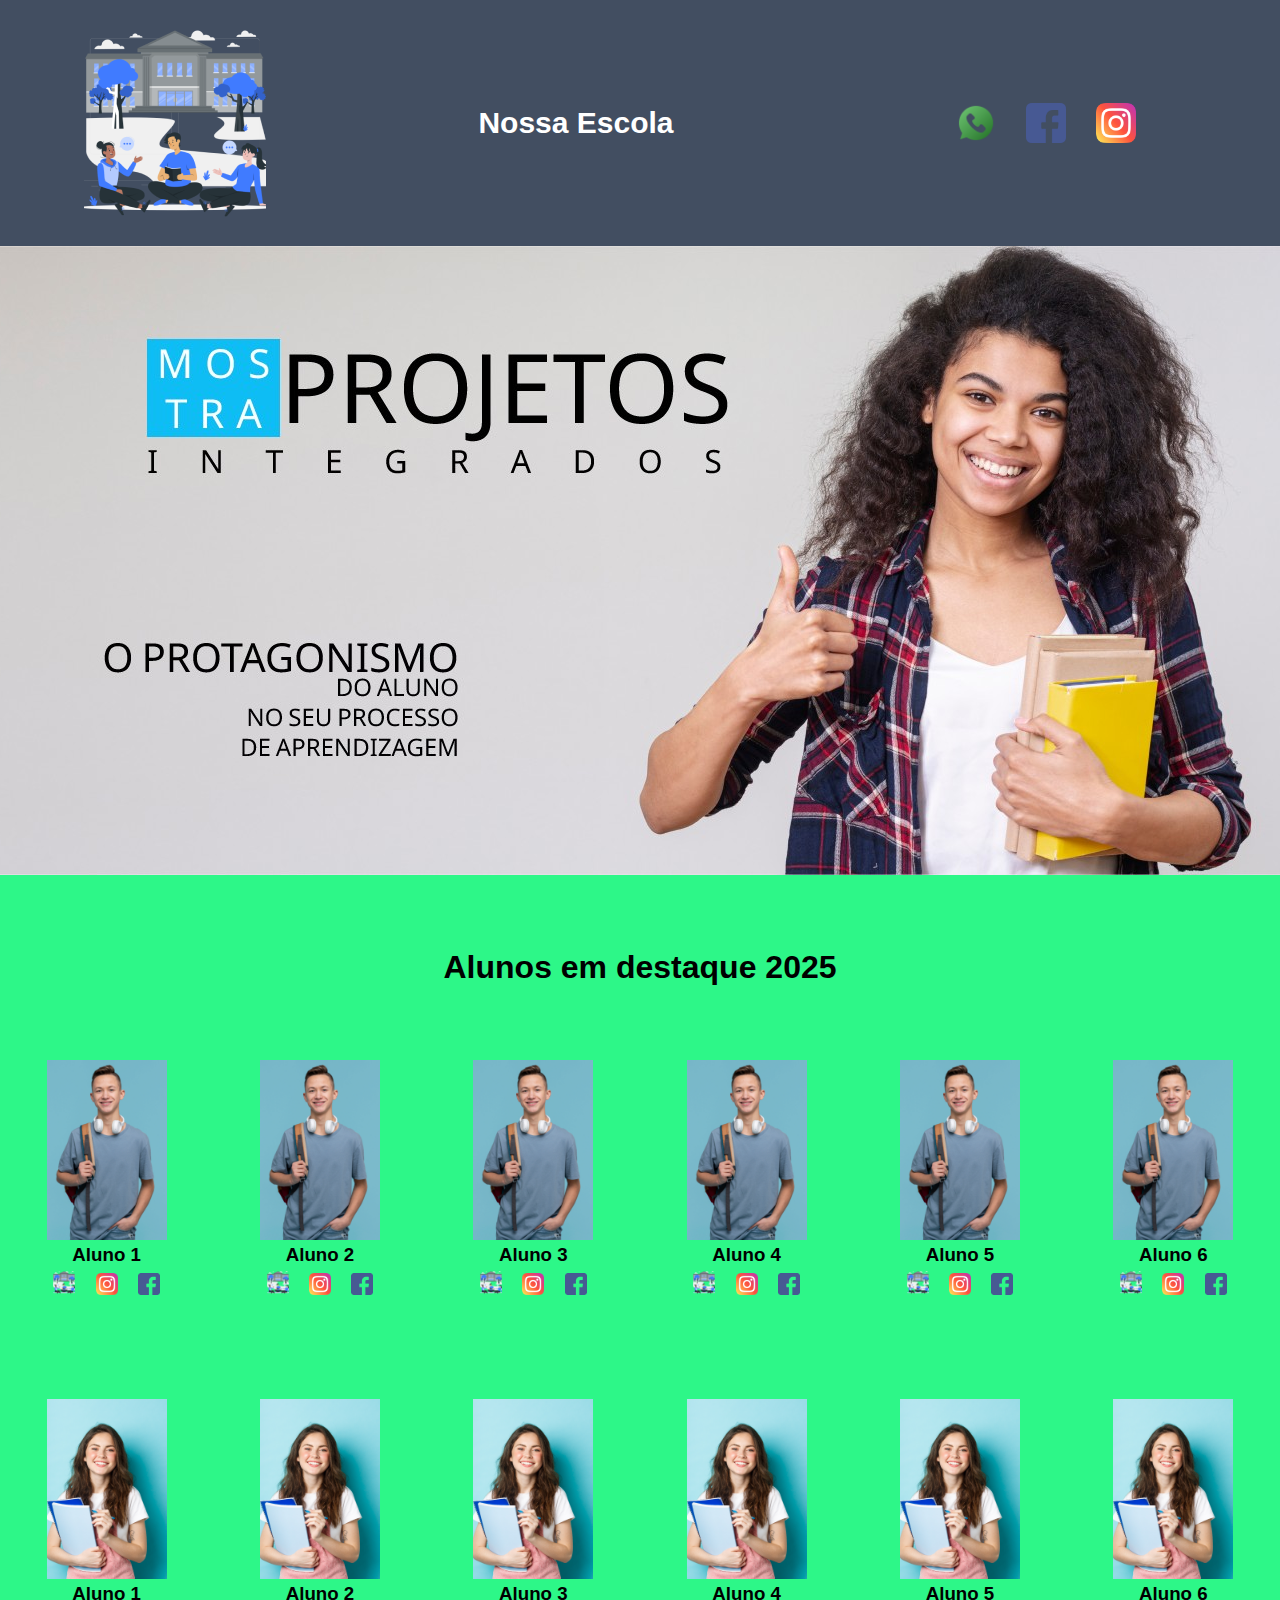
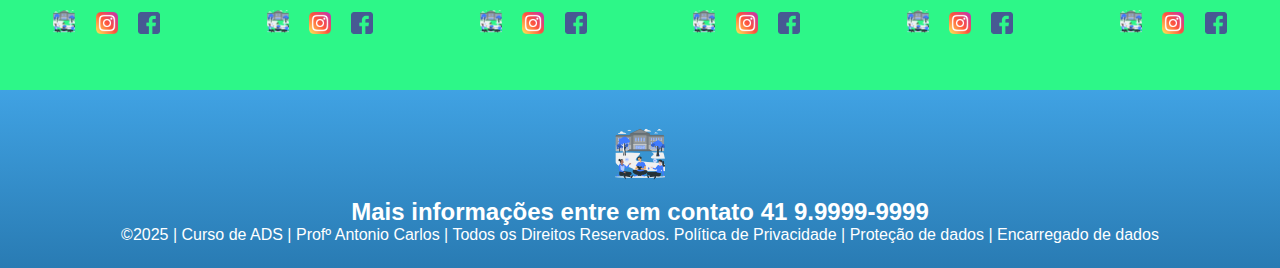
<file: index.html>
<!DOCTYPE html>
<html lang="pt-br">
<head>
<meta charset="UTF-8">
<meta name="viewport" content="width=device-width, initialscale=1.0">
<title>Home | Nossa Escola</title>
<link rel="stylesheet" href="style.css">
</head>
<body>

  <body>
<!--header é a parte do cabeçalho do site, é o topo da página-->
<header class="cabecalho-itens">
<img class="cabecalho_imagem" src="logo_nossa_escola.png" alt="Logo da
Página">
<h1 class="titulo_site">Nossa Escola</h1>
<div class="sociais">
<img class="sociais" src="whatsapp.png" alt="Logo do Whats da Escola">
<img class="sociais" src="facebook.png" alt="Facebook da Escola">
<img class="sociais" src="instagram.png" alt="instagram da Escola">
</div>
</header> 

  <!--Seção banner 1 é a parte do paragrafo 1 da página-->
<section class="banner1">
<img class="escola.image" src="paragrafo_1_banner.jpg" alt="Banner da Escola">
</section>

  <!--Seção estudantes é a parte do paragrafo 2 da página-->
<section class="estudante">
<h1 class="estudante_titulo">Alunos em destaque 2025</h1>
<p> </p>
<div class="estudantes_todos">
<div class="estudante-div">
<img class="estudante-imagem" src="estudante_menino.png" alt="Foto dos alunos da Turma Desenvolvimento de Sistemas">
<h3 class="estudante-nome">Aluno 1</h3>
<a href="https://cursos.alura.com.br/dashboard">
<p> </p>
<img class="estudante-icone" src="logo_nossa_escola.png" alt="Link do Site da
escola"></a>
<img class="estudante-icone" src="instagram.png" alt="Link do Instagram">
<img class="estudante-icone" src="facebook.png" alt="Link do Facebook">
</div>
<div class="estudante-div">
<img class="estudante-imagem" src="estudante_menino.png" alt="Foto dos alunos da Turma Desenvolvimento de Sistemas">
<h3 class="estudante-nome">Aluno 2</h3>
<a href="https://cursos.alura.com.br/dashboard">
<p> </p>
<img class="estudante-icone" src="logo_nossa_escola.png" alt="Link do Site da
escola"></a>
<img class="estudante-icone" src="instagram.png" alt="Link do Instagram">
<img class="estudante-icone" src="facebook.png" alt="Link do Facebook">
</div>
<div class="estudante-div">
<img class="estudante-imagem" src="estudante_menino.png" alt="Foto dos alunos da Turma Desenvolvimento de Sistemas">
<h3 class="estudante-nome">Aluno 3</h3>
<a href="https://cursos.alura.com.br/dashboard">
<p> </p>
<img class="estudante-icone" src="logo_nossa_escola.png" alt="Link do Site da
escola"></a>
<img class="estudante-icone" src="instagram.png" alt="Link do Instagram">
<img class="estudante-icone" src="facebook.png" alt="Link do Facebook">
</div>
<div class="estudante-div">
<img class="estudante-imagem" src="estudante_menino.png" alt="Foto dos alunos da Turma Desenvolvimento de Sistemas">
<h3 class="estudante-nome">Aluno 4</h3>
<a href="https://cursos.alura.com.br/dashboard">
<p> </p>
<img class="estudante-icone" src="logo_nossa_escola.png" alt="Link do Site da
escola"></a>
<img class="estudante-icone" src="instagram.png" alt="Link do Instagram">
<img class="estudante-icone" src="facebook.png" alt="Link do Facebook">
</div>
<div class="estudante-div">
<img class="estudante-imagem" src="estudante_menino.png" alt="Foto dos alunos da Turma Desenvolvimento de Sistemas">
<h3 class="estudante-nome">Aluno 5</h3>
<a href="https://cursos.alura.com.br/dashboard">
<p> </p>
<img class="estudante-icone" src="logo_nossa_escola.png" alt="Link do Site da
escola"></a>
<img class="estudante-icone" src="instagram.png" alt="Link do Instagram">
<img class="estudante-icone" src="facebook.png" alt="Link do Facebook">
</div>
<div class="estudante-div">
<img class="estudante-imagem" src="estudante_menino.png" alt="Foto dos alunos da Turma Desenvolvimento de Sistemas">
<h3 class="estudante-nome">Aluno 6</h3>
<a href="https://cursos.alura.com.br/dashboard">
<p> </p>
<img class="estudante-icone" src="logo_nossa_escola.png" alt="Link do Site da escola"></a>
<img class="estudante-icone" src="instagram.png" alt="Link do Instagram">
<img class="estudante-icone" src="facebook.png" alt="Link do Facebook">
</div>
</div>
</section>

<!--Seção estudantes é a parte do paragrafo 3 da página-->
<section class="estudante">
<div class="estudantes_todos">
<div class="estudante-div">
<img class="estudante-imagem" src="estudante_menina.png" alt="Foto dos alunos da Turma Desenvolvimento de Sistemas">
<h3 class="estudante-nome">Aluno 1</h3>
<a href="https://cursos.alura.com.br/dashboard">
<p> </p>
<img class="estudante-icone" src="logo_nossa_escola.png" alt="Link do Site da escola"></a>
<img class="estudante-icone" src="instagram.png" alt="Link do Instagram">
<img class="estudante-icone" src="facebook.png" alt="Link do Facebook">
</div>
<div class="estudante-div">
<img class="estudante-imagem" src="estudante_menina.png" alt="Foto dos alunos da Turma Desenvolvimento de Sistemas">
<h3 class="estudante-nome">Aluno 2</h3>
<a href="https://cursos.alura.com.br/dashboard">
<p> </p>
<img class="estudante-icone" src="logo_nossa_escola.png" alt="Link do Site da escola"></a>
<img class="estudante-icone" src="instagram.png" alt="Link do Instagram">
<img class="estudante-icone" src="facebook.png" alt="Link do Facebook">
</div>
<div class="estudante-div">
<img class="estudante-imagem" src="estudante_menina.png" alt="Foto dos alunos da Turma Desenvolvimento de Sistemas">
<h3 class="estudante-nome">Aluno 3</h3>
<a href="https://cursos.alura.com.br/dashboard">
<p> </p>
<img class="estudante-icone" src="logo_nossa_escola.png" alt="Link do Site da escola"></a>
<img class="estudante-icone" src="instagram.png" alt="Link do Instagram">
<img class="estudante-icone" src="facebook.png" alt="Link do Facebook">
</div>
<div class="estudante-div">
<img class="estudante-imagem" src="estudante_menina.png" alt="Foto dos alunos da Turma Desenvolvimento de Sistemas">
<h3 class="estudante-nome">Aluno 4</h3>
<a href="https://cursos.alura.com.br/dashboard">
<p> </p>
<img class="estudante-icone" src="logo_nossa_escola.png" alt="Link do Site da escola"></a>
<img class="estudante-icone" src="instagram.png" alt="Link do Instagram">
<img class="estudante-icone" src="facebook.png" alt="Link do Facebook">
</div>
<div class="estudante-div">
<img class="estudante-imagem" src="estudante_menina.png" alt="Foto dos alunos da Turma Desenvolvimento de Sistemas">
<h3 class="estudante-nome">Aluno 5</h3>
<a href="https://cursos.alura.com.br/dashboard">
<p> </p>
<img class="estudante-icone" src="logo_nossa_escola.png" alt="Link do Site da escola"></a>
<img class="estudante-icone" src="instagram.png" alt="Link do Instagram">
<img class="estudante-icone" src="facebook.png" alt="Link do Facebook">
</div>
<div class="estudante-div">
<img class="estudante-imagem" src="estudante_menina.png"
alt="Foto dos alunos da Turma Desenvolvimento de Sistemas">
<h3 class="estudante-nome">Aluno 6</h3>
<a href="https://cursos.alura.com.br/dashboard">
<p> </p>
<img class="estudante-icone" src="logo_nossa_escola.png" alt="Link do Site da escola"></a>
<img class="estudante-icone" src="instagram.png" alt="Link do Instagram">
<img class="estudante-icone" src="facebook.png" alt="Link do Facebook">
</div>
</div>
</section>

<footer class="escola">
<img class="logo_rodape" src="logo_nossa_escola.png" alt="Logo
da Escola">
<h2 class="escola-título">Mais informações entre em contato<a
class="link" href="https://wa.me/5541999999999"> 41 9.9999-9999
</a></h2>
<p></p>
<p>©2025 | Curso de ADS | Profº Antonio Carlos | Todos os Direitos Reservados.
Política de Privacidade | Proteção de dados | Encarregado de dados</p>
<p> </p>
</footer>
</body>
</html>
</file>
<file: style.css>
* {
    margin: 0;
    padding: 0;
    box-sizing: border-box;
  }
  
  body {
    font-family: "Poppins", sans-serif;
  }
  
  header {
    background-color: #424e61;
    color: white;
    width: 100%;
    padding: 20px;
  }
  
  .cabecalho-itens {
    max-width: 1980px;
    margin: 0 auto;
    display: flex;
    align-items: center;
    justify-content: center;
  }
  
  .cabecalho-imagem {
    width: 6%;
    display: flex;
    justify-content: flex-start;
    align-items: center;
  }
  
  .titulo_site {
    padding: 50px;
    text-align: center;
    width: 50%;
    font-size: 30px;
  }
  
  .sociais {
    display: flex;
    justify-content: flex-end;
    width: 25%;
    padding-right: 30px;
  }
  
  .banner1 {
    display: flex;
    justify-content: center;
  }
  
  .estudante_titulo {
    padding: 50px;
    text-align: center;
  }
  
  .estudante-nome {
    text-align: center;
  }
  
  .estudante-imagem {
    width: 120px;
  }
  
  .estudante-icone {
    width: 38px;
    padding: 4px 8px;
  }
  
  .estudante {
    background-color: #2df788;
    padding: 24px 0;
    text-align: center;
  }
  
  .estudante-div {
    text-align: center;
    padding: 24px 0;
  }
  
  .estudantes_todos {
    display: flex;
    justify-content: space-around;
    flex-wrap: wrap;
  }
  
  .escola {
    background-image: linear-gradient(#40A2E3, #297bb3);
    color: white;
    padding: 24px 0;
    text-align: center;
  }
  
  .escola-titulo {
    padding: 50px;
    text-align: center;
  }
  
  .logo_rodape {
    height: 80px;
    padding: 12px 0;
  }
  
  .link {
    color: #ffffff;
    text-decoration: none;
  }
</file>
